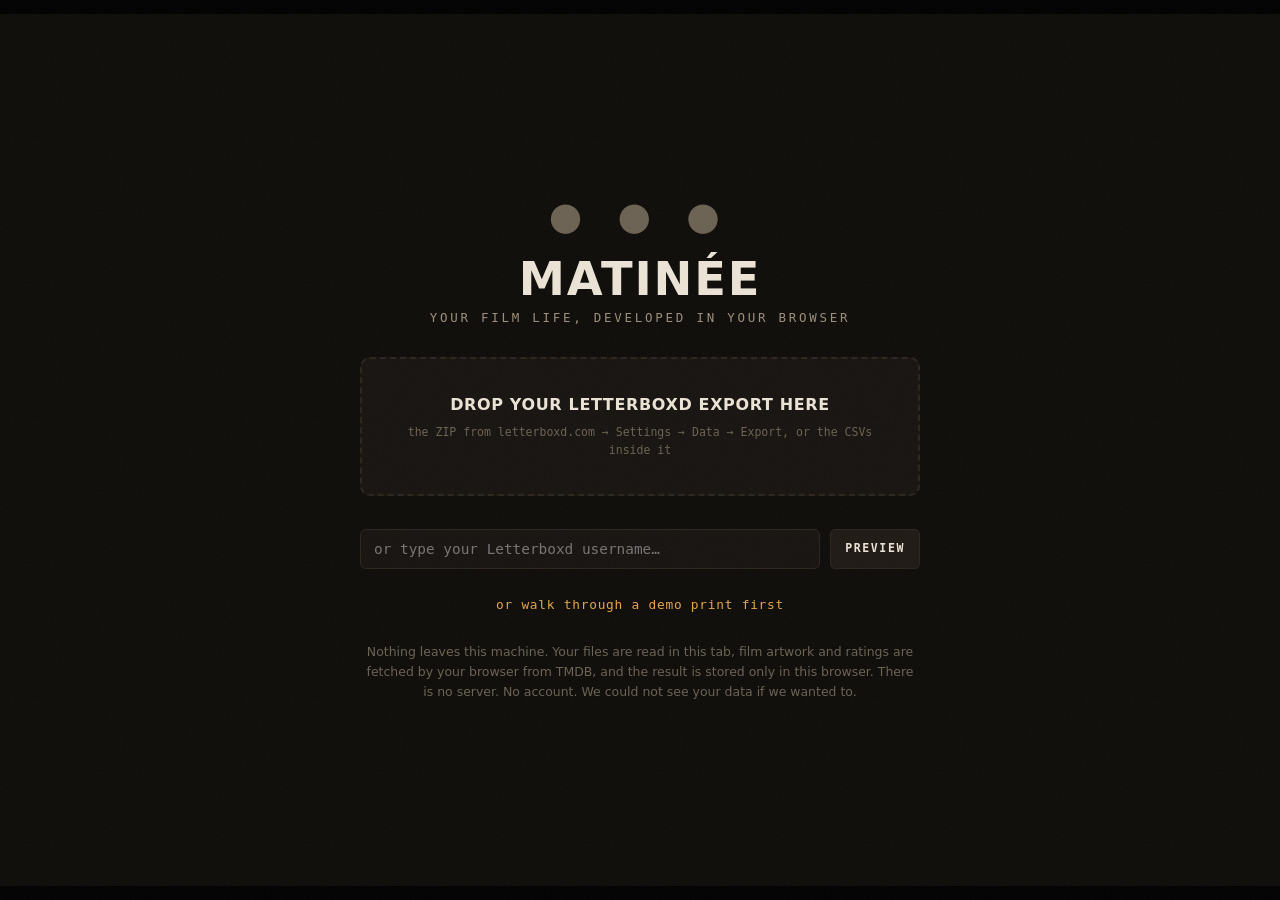
<file: index.html>
<!DOCTYPE html>
<html lang="en">
<head>
  <meta charset="utf-8">
  <meta name="viewport" content="width=device-width, initial-scale=1">
  <title>Matinée — your film life, developed in your browser</title>
  <meta name="description" content="Your film life, developed in your browser. Drop your Letterboxd export — stats, recommendations, and a film-school transcript, computed locally. No account, no server.">
  <meta property="og:title" content="Matinée — your film life, developed in your browser">
  <meta property="og:description" content="Your film life, developed in your browser. Nothing leaves your machine.">
  <meta property="og:image" content="https://deshpanda.github.io/matinee/assets/og.png">
  <meta property="og:image:width" content="1200">
  <meta property="og:image:height" content="630">
  <meta name="twitter:card" content="summary_large_image">
  <link rel="icon" href="assets/favicon.svg" type="image/svg+xml">
  <link rel="stylesheet" href="assets/style.css">
</head>
<body data-page="overview">
  <div id="root">
    <div class="gate">
      <div class="gate-card">
        <div class="reel">● ● ●</div>
        <h1>Matinée</h1>
        <p class="tag">warming up the lamp…</p>
      </div>
    </div>
  </div>
  <noscript><p style="text-align:center;font-family:monospace">Matinée develops your film data in the browser — it requires JavaScript.</p></noscript>
  <script type="module" src="assets/app.js"></script>
</body>
</html>
</file>
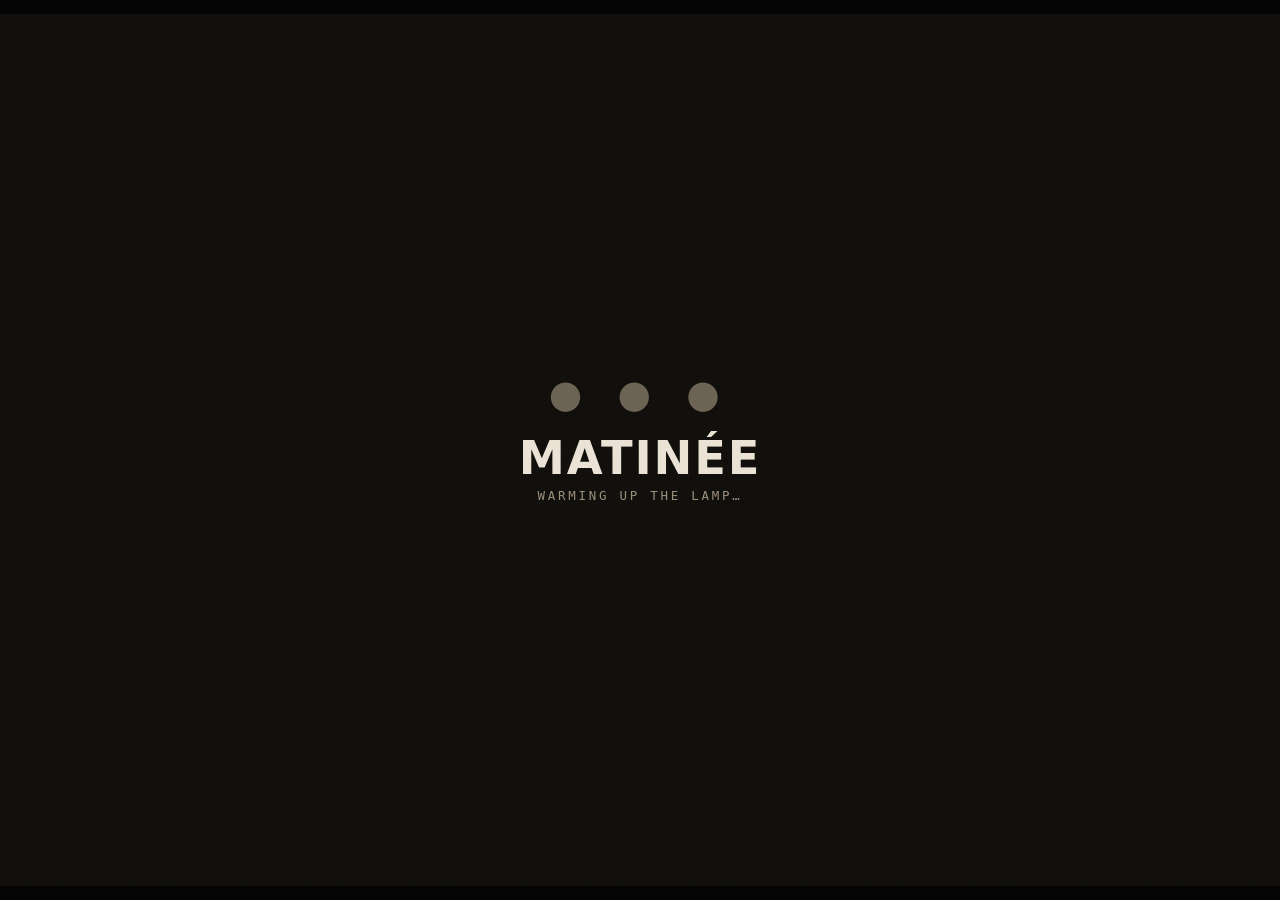
<file: archive/index.html>
<!DOCTYPE html>
<html lang="en">
<head>
  <meta charset="utf-8">
  <meta name="viewport" content="width=device-width, initial-scale=1">
  <title>Matinée · Archive</title>
  <meta name="description" content="Your film life, developed in your browser. Drop your Letterboxd export — stats, recommendations, and a film-school transcript, computed locally. No account, no server.">
  <meta property="og:title" content="Matinée · Archive">
  <meta property="og:description" content="Your film life, developed in your browser. Nothing leaves your machine.">
  <meta property="og:image" content="https://deshpanda.github.io/matinee/assets/og.png">
  <meta property="og:image:width" content="1200">
  <meta property="og:image:height" content="630">
  <meta name="twitter:card" content="summary_large_image">
  <link rel="icon" href="../assets/favicon.svg" type="image/svg+xml">
  <link rel="stylesheet" href="../assets/style.css">
</head>
<body data-page="archive">
  <div id="root">
    <div class="gate">
      <div class="gate-card">
        <div class="reel">● ● ●</div>
        <h1>Matinée</h1>
        <p class="tag">warming up the lamp…</p>
      </div>
    </div>
  </div>
  <noscript><p style="text-align:center;font-family:monospace">Matinée develops your film data in the browser — it requires JavaScript.</p></noscript>
  <script type="module" src="../assets/app.js"></script>
</body>
</html>
</file>
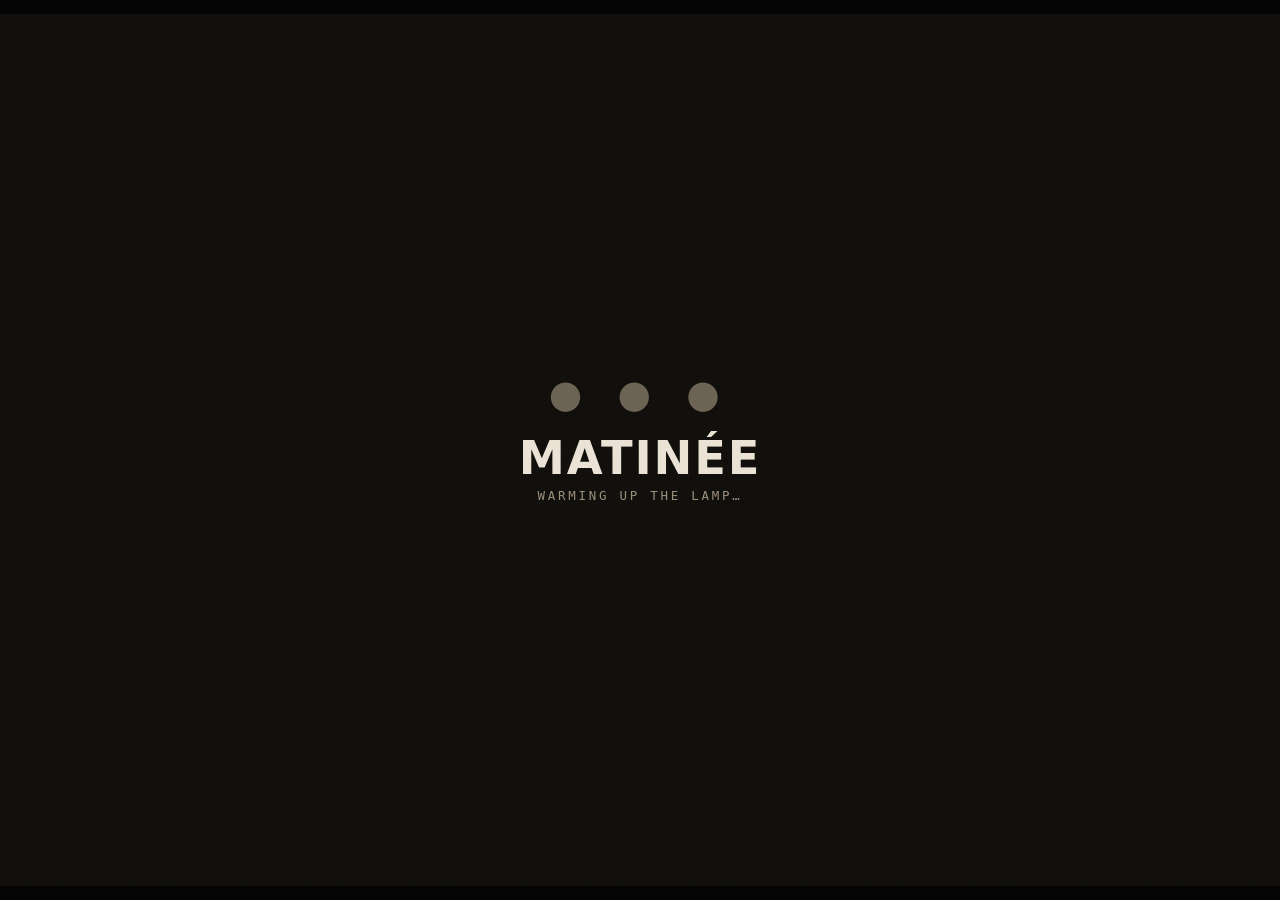
<file: next/index.html>
<!DOCTYPE html>
<html lang="en">
<head>
  <meta charset="utf-8">
  <meta name="viewport" content="width=device-width, initial-scale=1">
  <title>Matinée · Next</title>
  <meta name="description" content="Your film life, developed in your browser. Drop your Letterboxd export — stats, recommendations, and a film-school transcript, computed locally. No account, no server.">
  <meta property="og:title" content="Matinée · Next">
  <meta property="og:description" content="Your film life, developed in your browser. Nothing leaves your machine.">
  <meta property="og:image" content="https://deshpanda.github.io/matinee/assets/og.png">
  <meta property="og:image:width" content="1200">
  <meta property="og:image:height" content="630">
  <meta name="twitter:card" content="summary_large_image">
  <link rel="icon" href="../assets/favicon.svg" type="image/svg+xml">
  <link rel="stylesheet" href="../assets/style.css">
</head>
<body data-page="next">
  <div id="root">
    <div class="gate">
      <div class="gate-card">
        <div class="reel">● ● ●</div>
        <h1>Matinée</h1>
        <p class="tag">warming up the lamp…</p>
      </div>
    </div>
  </div>
  <noscript><p style="text-align:center;font-family:monospace">Matinée develops your film data in the browser — it requires JavaScript.</p></noscript>
  <script type="module" src="../assets/app.js"></script>
</body>
</html>
</file>
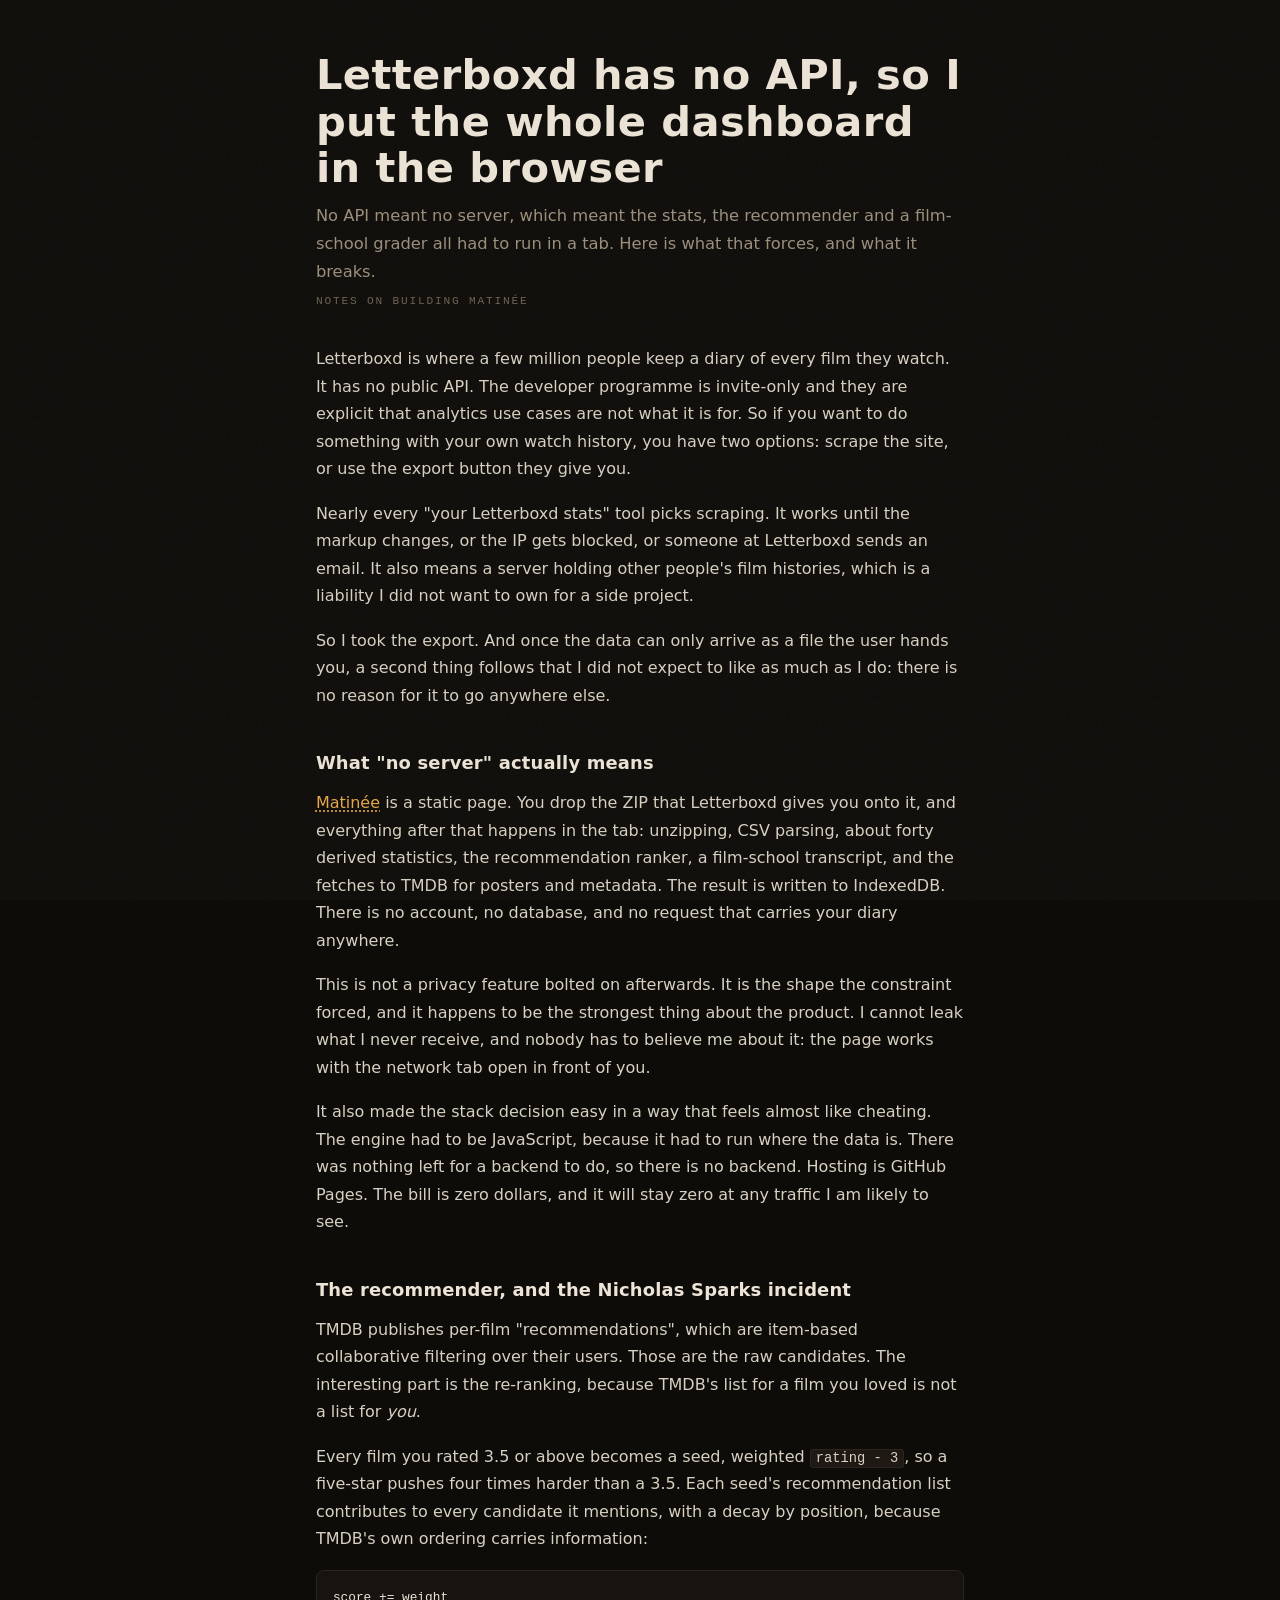
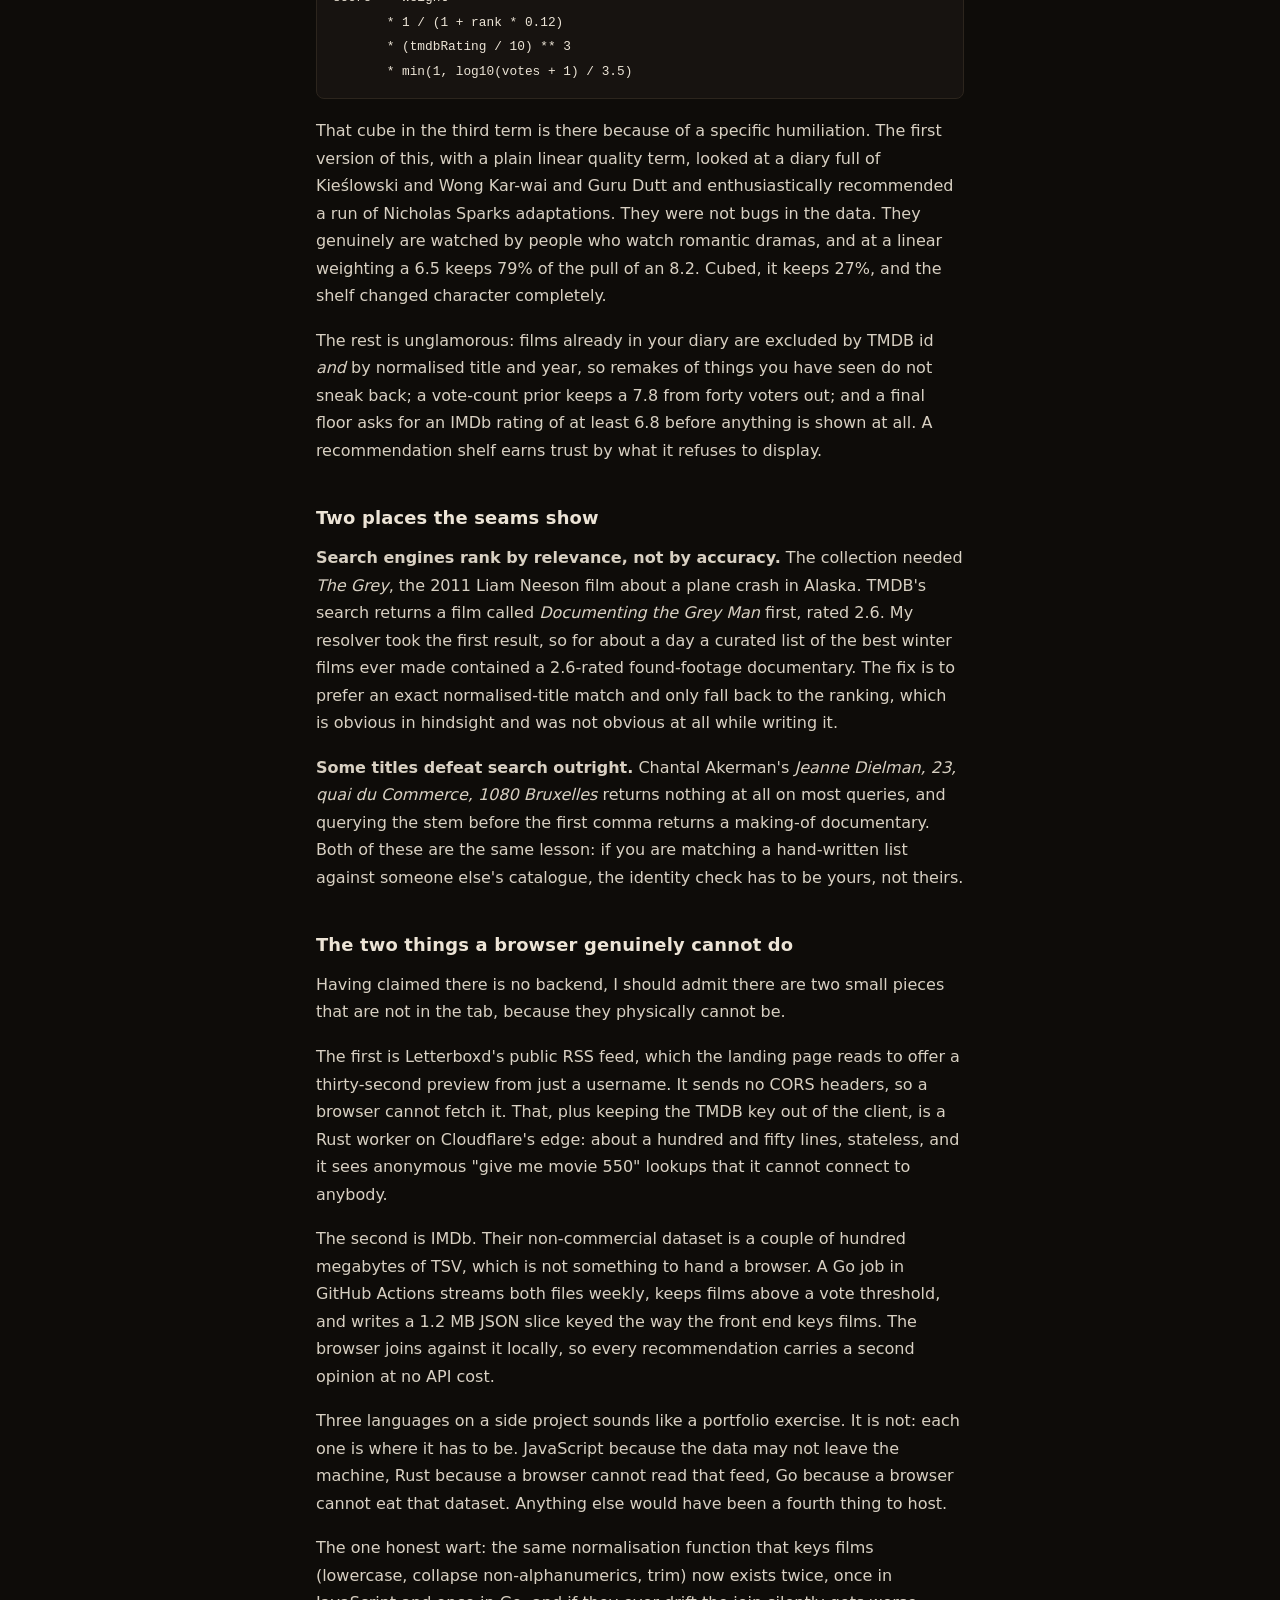
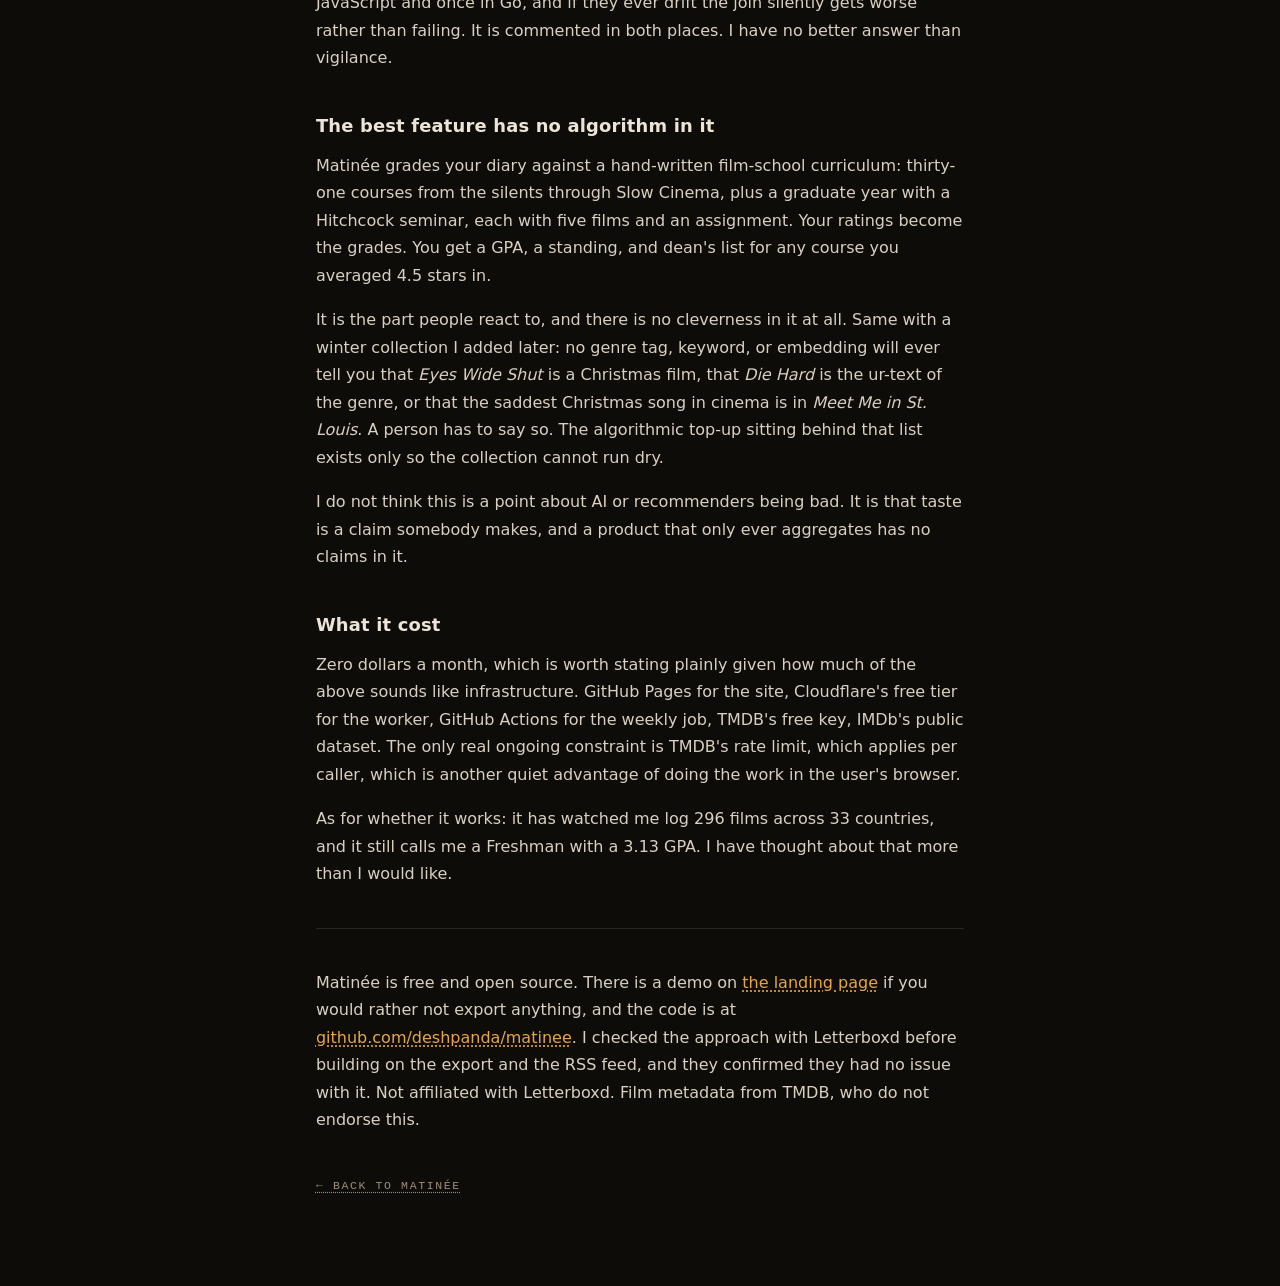
<file: notes/index.html>
<!DOCTYPE html>
<html lang="en">
<head>
  <meta charset="utf-8">
  <meta name="viewport" content="width=device-width, initial-scale=1">
  <title>Letterboxd has no API, so I put the whole dashboard in the browser</title>
  <meta name="description" content="Building Matinée: no API meant no server, which meant the recommender, the stats and the film-school grader all had to run in a tab. What that forces, and what it breaks.">
  <meta property="og:title" content="Letterboxd has no API, so I put the whole dashboard in the browser">
  <meta property="og:description" content="No API meant no server, which meant everything had to run in a tab. What that forces, and what it breaks.">
  <meta property="og:image" content="https://deshpanda.github.io/matinee/assets/og.png">
  <meta name="twitter:card" content="summary_large_image">
  <link rel="icon" href="../assets/favicon.svg" type="image/svg+xml">
  <link rel="stylesheet" href="../assets/style.css">
  <style>
    .essay { max-width: 68ch; margin: 0 auto; padding: 0 22px 90px; }
    .essay h1 {
      font-size: clamp(1.8rem, 4.4vw, 2.6rem); font-weight: 900; line-height: 1.12;
      letter-spacing: 0.01em; margin: 52px 0 10px;
    }
    .essay .dek { color: var(--muted); font-size: 1.02rem; margin: 0 0 6px; }
    .essay .by {
      font-family: var(--mono); font-size: 0.7rem; letter-spacing: 0.16em;
      text-transform: uppercase; color: var(--faint); margin: 0 0 34px;
    }
    .essay h2 {
      font-size: 1.12rem; font-weight: 800; letter-spacing: 0.01em;
      margin: 40px 0 12px; color: var(--text);
    }
    .essay p { margin: 0 0 17px; line-height: 1.72; color: #d8d0c2; }
    .essay li { line-height: 1.7; color: #d8d0c2; margin-bottom: 7px; }
    .essay a { text-decoration: underline; text-decoration-style: dotted; text-underline-offset: 3px; }
    .essay code {
      font-family: var(--mono); font-size: 0.86em;
      background: var(--surface-2); border: 1px solid var(--line);
      border-radius: 3px; padding: 1px 5px;
    }
    .essay pre {
      background: var(--surface); border: 1px solid var(--line); border-radius: 8px;
      padding: 14px 16px; overflow-x: auto; margin: 0 0 18px;
    }
    .essay pre code { background: none; border: 0; padding: 0; font-size: 0.8rem; line-height: 1.6; }
    .essay blockquote {
      margin: 0 0 18px; padding: 2px 0 2px 16px; border-left: 2px solid var(--amber-dim);
      color: var(--muted); font-style: italic;
    }
    .essay hr { border: 0; border-top: 1px solid var(--line); margin: 40px 0; }
    .backlink {
      font-family: var(--mono); font-size: 0.72rem; letter-spacing: 0.14em;
      text-transform: uppercase; color: var(--muted); display: inline-block; margin: 26px 0 0;
    }
  </style>
</head>
<body>
<article class="essay">
  <h1>Letterboxd has no API, so I put the whole dashboard in the browser</h1>
  <p class="dek">No API meant no server, which meant the stats, the recommender and a film-school grader all had to run in a tab. Here is what that forces, and what it breaks.</p>
  <p class="by">notes on building Matinée</p>

  <p>
    Letterboxd is where a few million people keep a diary of every film they
    watch. It has no public API. The developer programme is invite-only and
    they are explicit that analytics use cases are not what it is for. So if
    you want to do something with your own watch history, you have two
    options: scrape the site, or use the export button they give you.
  </p>
  <p>
    Nearly every "your Letterboxd stats" tool picks scraping. It works until
    the markup changes, or the IP gets blocked, or someone at Letterboxd
    sends an email. It also means a server holding other people's film
    histories, which is a liability I did not want to own for a side project.
  </p>
  <p>
    So I took the export. And once the data can only arrive as a file the
    user hands you, a second thing follows that I did not expect to like as
    much as I do: there is no reason for it to go anywhere else.
  </p>

  <h2>What "no server" actually means</h2>
  <p>
    <a href="../">Matinée</a> is a static page. You drop the ZIP that
    Letterboxd gives you onto it, and everything after that happens in the
    tab: unzipping, CSV parsing, about forty derived statistics, the
    recommendation ranker, a film-school transcript, and the fetches to TMDB
    for posters and metadata. The result is written to IndexedDB. There is no
    account, no database, and no request that carries your diary anywhere.
  </p>
  <p>
    This is not a privacy feature bolted on afterwards. It is the shape the
    constraint forced, and it happens to be the strongest thing about the
    product. I cannot leak what I never receive, and nobody has to believe me
    about it: the page works with the network tab open in front of you.
  </p>
  <p>
    It also made the stack decision easy in a way that feels almost like
    cheating. The engine had to be JavaScript, because it had to run where
    the data is. There was nothing left for a backend to do, so there is no
    backend. Hosting is GitHub Pages. The bill is zero dollars, and it will
    stay zero at any traffic I am likely to see.
  </p>

  <h2>The recommender, and the Nicholas Sparks incident</h2>
  <p>
    TMDB publishes per-film "recommendations", which are item-based
    collaborative filtering over their users. Those are the raw candidates.
    The interesting part is the re-ranking, because TMDB's list for a film
    you loved is not a list for <em>you</em>.
  </p>
  <p>
    Every film you rated 3.5 or above becomes a seed, weighted
    <code>rating - 3</code>, so a five-star pushes four times harder than a
    3.5. Each seed's recommendation list contributes to every candidate it
    mentions, with a decay by position, because TMDB's own ordering carries
    information:
  </p>
<pre><code>score += weight
       * 1 / (1 + rank * 0.12)
       * (tmdbRating / 10) ** 3
       * min(1, log10(votes + 1) / 3.5)</code></pre>
  <p>
    That cube in the third term is there because of a specific humiliation.
    The first version of this, with a plain linear quality term, looked at a
    diary full of Kieślowski and Wong Kar-wai and Guru Dutt and enthusiastically
    recommended a run of Nicholas Sparks adaptations. They were not bugs in
    the data. They genuinely are watched by people who watch romantic dramas,
    and at a linear weighting a 6.5 keeps 79% of the pull of an 8.2. Cubed, it
    keeps 27%, and the shelf changed character completely.
  </p>
  <p>
    The rest is unglamorous: films already in your diary are excluded by TMDB
    id <em>and</em> by normalised title and year, so remakes of things you have
    seen do not sneak back; a vote-count prior keeps a 7.8 from forty voters
    out; and a final floor asks for an IMDb rating of at least 6.8 before
    anything is shown at all. A recommendation shelf earns trust by what it
    refuses to display.
  </p>

  <h2>Two places the seams show</h2>
  <p>
    <strong>Search engines rank by relevance, not by accuracy.</strong> The
    collection needed <em>The Grey</em>, the 2011 Liam Neeson film about a
    plane crash in Alaska. TMDB's search returns a film called
    <em>Documenting the Grey Man</em> first, rated 2.6. My resolver took the
    first result, so for about a day a curated list of the best winter films
    ever made contained a 2.6-rated found-footage documentary. The fix is to
    prefer an exact normalised-title match and only fall back to the ranking,
    which is obvious in hindsight and was not obvious at all while writing it.
  </p>
  <p>
    <strong>Some titles defeat search outright.</strong> Chantal Akerman's
    <em>Jeanne Dielman, 23, quai du Commerce, 1080 Bruxelles</em> returns
    nothing at all on most queries, and querying the stem before the first
    comma returns a making-of documentary. Both of these are the same lesson:
    if you are matching a hand-written list against someone else's catalogue,
    the identity check has to be yours, not theirs.
  </p>

  <h2>The two things a browser genuinely cannot do</h2>
  <p>
    Having claimed there is no backend, I should admit there are two small
    pieces that are not in the tab, because they physically cannot be.
  </p>
  <p>
    The first is Letterboxd's public RSS feed, which the landing page reads to
    offer a thirty-second preview from just a username. It sends no CORS
    headers, so a browser cannot fetch it. That, plus keeping the TMDB key out
    of the client, is a Rust worker on Cloudflare's edge: about a hundred and
    fifty lines, stateless, and it sees anonymous "give me movie 550" lookups
    that it cannot connect to anybody.
  </p>
  <p>
    The second is IMDb. Their non-commercial dataset is a couple of hundred
    megabytes of TSV, which is not something to hand a browser. A Go job in
    GitHub Actions streams both files weekly, keeps films above a vote
    threshold, and writes a 1.2 MB JSON slice keyed the way the front end keys
    films. The browser joins against it locally, so every recommendation
    carries a second opinion at no API cost.
  </p>
  <p>
    Three languages on a side project sounds like a portfolio exercise. It is
    not: each one is where it has to be. JavaScript because the data may not
    leave the machine, Rust because a browser cannot read that feed, Go
    because a browser cannot eat that dataset. Anything else would have been
    a fourth thing to host.
  </p>
  <p>
    The one honest wart: the same normalisation function that keys films
    (lowercase, collapse non-alphanumerics, trim) now exists twice, once in
    JavaScript and once in Go, and if they ever drift the join silently gets
    worse rather than failing. It is commented in both places. I have no
    better answer than vigilance.
  </p>

  <h2>The best feature has no algorithm in it</h2>
  <p>
    Matinée grades your diary against a hand-written film-school curriculum:
    thirty-one courses from the silents through Slow Cinema, plus a graduate
    year with a Hitchcock seminar, each with five films and an assignment.
    Your ratings become the grades. You get a GPA, a standing, and dean's
    list for any course you averaged 4.5 stars in.
  </p>
  <p>
    It is the part people react to, and there is no cleverness in it at all.
    Same with a winter collection I added later: no genre tag, keyword, or
    embedding will ever tell you that <em>Eyes Wide Shut</em> is a Christmas
    film, that <em>Die Hard</em> is the ur-text of the genre, or that the
    saddest Christmas song in cinema is in <em>Meet Me in St. Louis</em>. A
    person has to say so. The algorithmic top-up sitting behind that list
    exists only so the collection cannot run dry.
  </p>
  <p>
    I do not think this is a point about AI or recommenders being bad. It is
    that taste is a claim somebody makes, and a product that only ever
    aggregates has no claims in it.
  </p>

  <h2>What it cost</h2>
  <p>
    Zero dollars a month, which is worth stating plainly given how much of the
    above sounds like infrastructure. GitHub Pages for the site, Cloudflare's
    free tier for the worker, GitHub Actions for the weekly job, TMDB's free
    key, IMDb's public dataset. The only real ongoing constraint is TMDB's
    rate limit, which applies per caller, which is another quiet advantage of
    doing the work in the user's browser.
  </p>
  <p>
    As for whether it works: it has watched me log 296 films across 33
    countries, and it still calls me a Freshman with a 3.13 GPA. I have
    thought about that more than I would like.
  </p>

  <hr>
  <p>
    Matinée is free and open source. There is a demo on
    <a href="../">the landing page</a> if you would rather not export
    anything, and the code is at
    <a href="https://github.com/deshpanda/matinee">github.com/deshpanda/matinee</a>.
    I checked the approach with Letterboxd before building on the export and
    the RSS feed, and they confirmed they had no issue with it. Not affiliated
    with Letterboxd. Film metadata from TMDB, who do not endorse this.
  </p>
  <a class="backlink" href="../">&larr; back to Matinée</a>
</article>
</body>
</html>
</file>
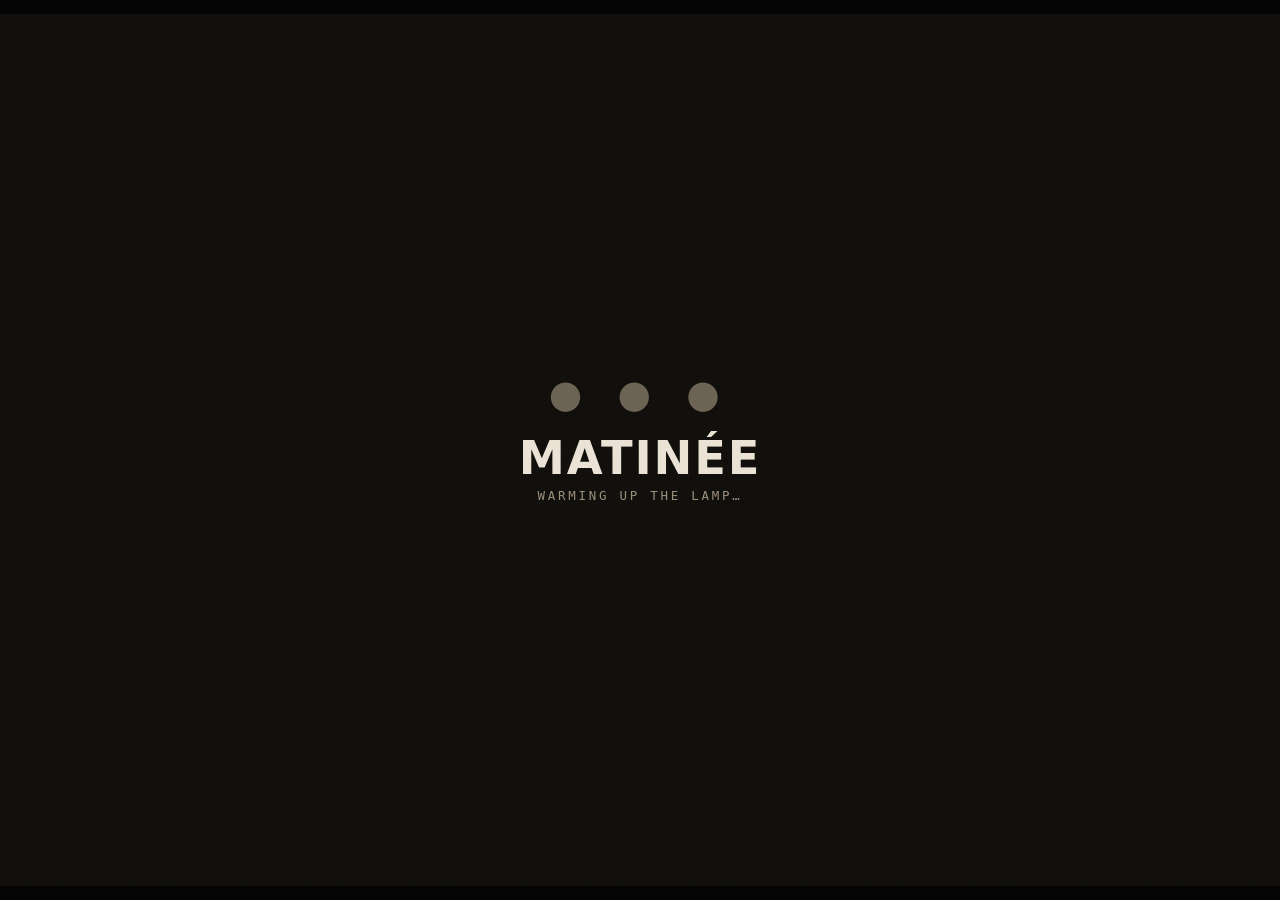
<file: school/index.html>
<!DOCTYPE html>
<html lang="en">
<head>
  <meta charset="utf-8">
  <meta name="viewport" content="width=device-width, initial-scale=1">
  <title>Matinée · Film School</title>
  <meta name="description" content="Your film life, developed in your browser. Drop your Letterboxd export — stats, recommendations, and a film-school transcript, computed locally. No account, no server.">
  <meta property="og:title" content="Matinée · Film School">
  <meta property="og:description" content="Your film life, developed in your browser. Nothing leaves your machine.">
  <meta property="og:image" content="https://deshpanda.github.io/matinee/assets/og.png">
  <meta property="og:image:width" content="1200">
  <meta property="og:image:height" content="630">
  <meta name="twitter:card" content="summary_large_image">
  <link rel="icon" href="../assets/favicon.svg" type="image/svg+xml">
  <link rel="stylesheet" href="../assets/style.css">
</head>
<body data-page="school">
  <div id="root">
    <div class="gate">
      <div class="gate-card">
        <div class="reel">● ● ●</div>
        <h1>Matinée</h1>
        <p class="tag">warming up the lamp…</p>
      </div>
    </div>
  </div>
  <noscript><p style="text-align:center;font-family:monospace">Matinée develops your film data in the browser — it requires JavaScript.</p></noscript>
  <script type="module" src="../assets/app.js"></script>
</body>
</html>
</file>
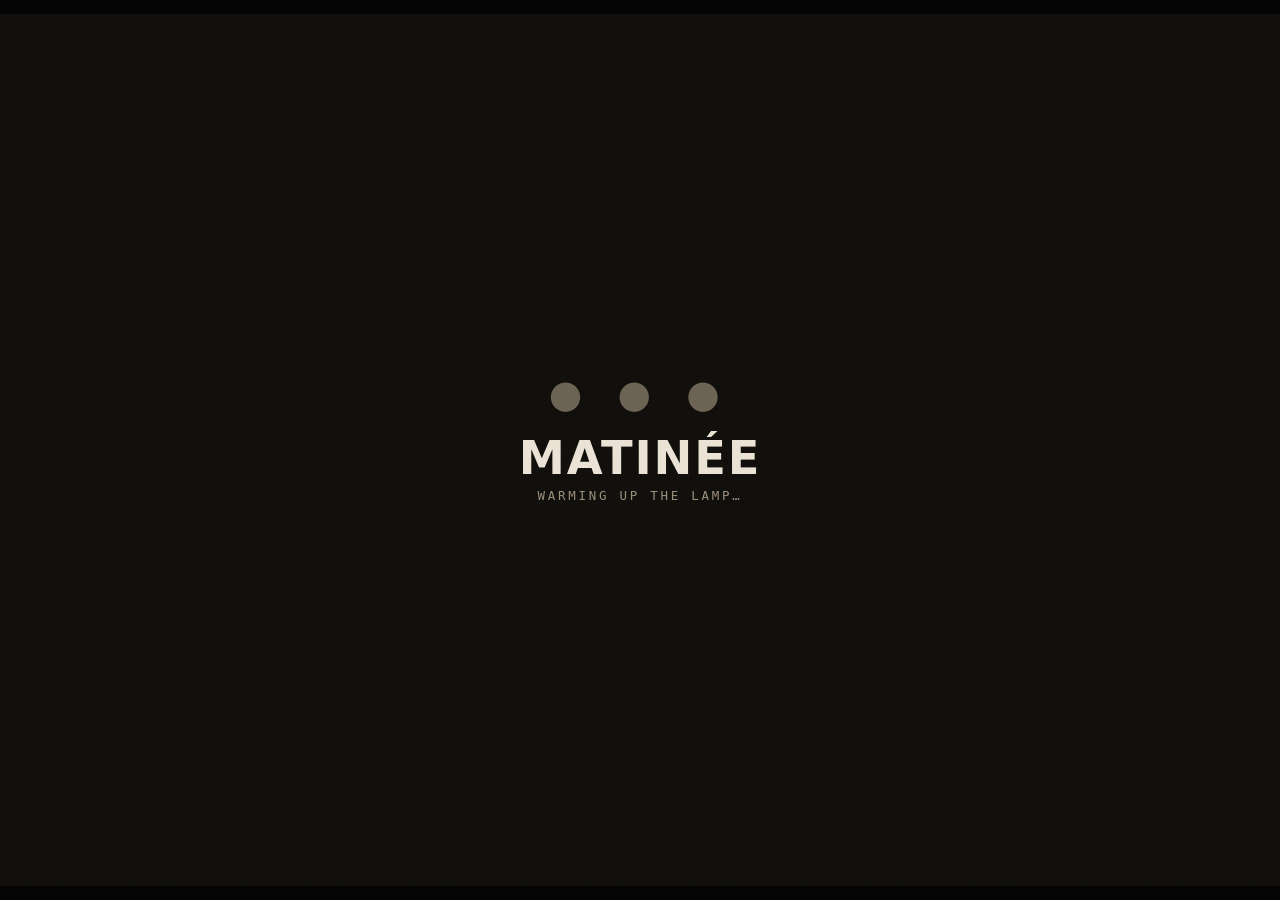
<file: stats/index.html>
<!DOCTYPE html>
<html lang="en">
<head>
  <meta charset="utf-8">
  <meta name="viewport" content="width=device-width, initial-scale=1">
  <title>Matinée · Stats</title>
  <meta name="description" content="Your film life, developed in your browser. Drop your Letterboxd export — stats, recommendations, and a film-school transcript, computed locally. No account, no server.">
  <meta property="og:title" content="Matinée · Stats">
  <meta property="og:description" content="Your film life, developed in your browser. Nothing leaves your machine.">
  <meta property="og:image" content="https://deshpanda.github.io/matinee/assets/og.png">
  <meta property="og:image:width" content="1200">
  <meta property="og:image:height" content="630">
  <meta name="twitter:card" content="summary_large_image">
  <link rel="icon" href="../assets/favicon.svg" type="image/svg+xml">
  <link rel="stylesheet" href="../assets/style.css">
</head>
<body data-page="stats">
  <div id="root">
    <div class="gate">
      <div class="gate-card">
        <div class="reel">● ● ●</div>
        <h1>Matinée</h1>
        <p class="tag">warming up the lamp…</p>
      </div>
    </div>
  </div>
  <noscript><p style="text-align:center;font-family:monospace">Matinée develops your film data in the browser — it requires JavaScript.</p></noscript>
  <script type="module" src="../assets/app.js"></script>
</body>
</html>
</file>
<file: assets/style.css>
/* The Screening Room — dark by design, like the room itself.
   One amber (projector lamp) carries every chart; red is reserved for
   negatives/status. No external fonts, no trackers, no dependencies. */

:root {
  --bg: #0e0c09;
  --surface: #171310;
  --surface-2: #1e1914;
  --line: #2c251d;
  --text: #ece4d6;
  --muted: #9b8f7c;
  --faint: #6b6252;
  --amber: #e6a648;
  --amber-dim: #b28031;
  --red: #c8442e;
  --mono: ui-monospace, "SF Mono", Menlo, Consolas, monospace;
  --sans: system-ui, -apple-system, "Segoe UI", Roboto, Helvetica, Arial, sans-serif;
  --maxw: 1060px;
}

* { box-sizing: border-box; }
html { -webkit-text-size-adjust: 100%; }

body {
  margin: 0;
  background: var(--bg);
  color: var(--text);
  font-family: var(--sans);
  font-size: 16px;
  line-height: 1.55;
  -webkit-font-smoothing: antialiased;
}

/* film grain */
body::after {
  content: ""; position: fixed; inset: 0; pointer-events: none; z-index: 3;
  opacity: 0.05;
  background-image: url("data:image/svg+xml,%3Csvg xmlns='http://www.w3.org/2000/svg' width='140' height='140'%3E%3Cfilter id='n'%3E%3CfeTurbulence type='fractalNoise' baseFrequency='0.9' numOctaves='2'/%3E%3C/filter%3E%3Crect width='140' height='140' filter='url(%23n)'/%3E%3C/svg%3E");
}

.wrap { max-width: var(--maxw); margin: 0 auto; padding: 0 22px; }

a { color: var(--amber); text-decoration: none; }
a:hover { text-decoration: underline; text-underline-offset: 3px; }

/* ---------- the gate ---------- */
.gate {
  min-height: 100svh; display: grid; place-items: center; padding: 24px;
  border-top: 14px solid #000; border-bottom: 14px solid #000; /* letterbox bars */
}
.gate-card { width: min(430px, 92vw); text-align: center; }
.gate-card .reel { font-size: 2.4rem; letter-spacing: 0.3em; color: var(--faint); }
.gate-card h1 {
  font-size: clamp(2rem, 7vw, 2.9rem); font-weight: 900; letter-spacing: 0.04em;
  text-transform: uppercase; margin: 10px 0 4px; line-height: 1.05;
}
.gate-card .tag {
  font-family: var(--mono); font-size: 0.78rem; color: var(--muted);
  text-transform: uppercase; letter-spacing: 0.22em; margin: 0 0 30px;
}
.gate-form { display: grid; gap: 12px; }
.gate-form input[type="password"] {
  width: 100%; padding: 13px 14px; font-size: 1.05rem; text-align: center;
  font-family: var(--mono); letter-spacing: 0.12em;
  color: var(--text); background: var(--surface);
  border: 1px solid var(--line); border-radius: 6px;
}
.gate-form input:focus { outline: 2px solid var(--amber); border-color: var(--amber); }
.gate-form button {
  font: inherit; font-weight: 700; letter-spacing: 0.14em; text-transform: uppercase;
  font-size: 0.85rem; cursor: pointer; padding: 12px;
  color: #14100a; background: var(--amber);
  border: 0; border-radius: 6px;
}
.gate-form button:hover { background: #f0b45c; }
.gate-error {
  font-family: var(--mono); font-size: 0.8rem; color: var(--red);
  min-height: 1.2em; margin: 4px 0 0;
}
.gate-note { font-size: 0.78rem; color: var(--faint); margin-top: 26px; line-height: 1.6; }
.shake { animation: shake 0.35s; }
@keyframes shake {
  0%, 100% { transform: translateX(0); }
  25% { transform: translateX(-7px); }
  75% { transform: translateX(7px); }
}

/* ---------- the dashboard ---------- */
.masthead {
  position: sticky; top: 0; z-index: 5;
  background: color-mix(in srgb, var(--bg) 84%, transparent);
  backdrop-filter: blur(10px); -webkit-backdrop-filter: blur(10px);
  border-bottom: 1px solid var(--line);
  padding: 16px 0 13px;
  display: flex; align-items: baseline; justify-content: space-between; gap: 12px; flex-wrap: wrap;
}
.masthead .title { font-weight: 900; letter-spacing: 0.06em; text-transform: uppercase; font-size: 1.05rem; }
.masthead .title span { color: var(--amber); }
.masthead .meta { font-family: var(--mono); font-size: 0.72rem; color: var(--muted); letter-spacing: 0.14em; text-transform: uppercase; }
.site-nav { display: flex; gap: 4px 18px; flex-wrap: wrap; }
.site-nav a {
  font-family: var(--mono); font-size: 0.74rem; letter-spacing: 0.14em;
  text-transform: uppercase; color: var(--muted); text-decoration: none;
  border-bottom: 2px solid transparent; padding-bottom: 2px;
}
.site-nav a:hover { color: var(--text); }
.site-nav a[aria-current="page"] { color: var(--amber); border-bottom-color: var(--amber); }
.mast-right { display: flex; align-items: baseline; gap: 14px; }
.masthead button {
  font: inherit; font-family: var(--mono); font-size: 0.72rem; letter-spacing: 0.14em;
  text-transform: uppercase; cursor: pointer; color: var(--muted);
  background: none; border: 1px solid var(--line); border-radius: 5px; padding: 6px 12px;
}
.masthead button:hover { color: var(--text); border-color: var(--muted); }

.hero { padding: 44px 0 8px; }
.hero h2 {
  font-size: clamp(2.2rem, 6.5vw, 4rem); font-weight: 900; line-height: 1.02;
  letter-spacing: 0.01em; text-transform: uppercase; margin: 0 0 10px;
}
.hero h2 em { font-style: normal; color: var(--amber); }
.hero p { color: var(--muted); max-width: 60ch; margin: 0; }

/* stat tiles */
.tiles { display: grid; gap: 12px; grid-template-columns: repeat(auto-fit, minmax(150px, 1fr)); margin: 30px 0 8px; }
.tile {
  background: var(--surface); border: 1px solid var(--line); border-radius: 8px;
  padding: 16px 16px 13px;
}
.tile .k {
  font-family: var(--mono); font-size: 0.68rem; letter-spacing: 0.18em;
  text-transform: uppercase; color: var(--muted); margin: 0 0 6px;
}
.tile .v { font-size: 1.9rem; font-weight: 800; line-height: 1; font-variant-numeric: tabular-nums; margin: 0; }
.tile .s { font-size: 0.76rem; color: var(--faint); margin: 5px 0 0; }

/* sections */
section.block { margin: 42px 0; }
.block-head { display: flex; align-items: baseline; gap: 14px; margin-bottom: 14px; }
.block-head h3 {
  font-family: var(--mono); font-size: 0.78rem; font-weight: 700;
  letter-spacing: 0.22em; text-transform: uppercase; color: var(--text); margin: 0;
  white-space: nowrap;
}
.block-head .rule { flex: 1; height: 1px; background: var(--line); }
.block-head .note { font-family: var(--mono); font-size: 0.68rem; color: var(--faint); letter-spacing: 0.08em; white-space: nowrap; }
.reelno { color: var(--amber); margin-right: 12px; font-weight: 400; }

/* entrances — the page arrives like a projection warming up */
@media (prefers-reduced-motion: no-preference) {
  .hero, .tiles { animation: rise 0.8s cubic-bezier(0.16, 1, 0.3, 1) both; }
  .tiles { animation-delay: 0.12s; }
  @keyframes rise {
    from { opacity: 0; transform: translateY(26px); }
    to { opacity: 1; transform: none; }
  }
  /* scroll-reveal — sections rise in like reel changes */
  section.block {
    opacity: 0; transform: translateY(30px);
    transition: opacity 0.7s cubic-bezier(0.16, 1, 0.3, 1), transform 0.7s cubic-bezier(0.16, 1, 0.3, 1);
  }
  section.block.on { opacity: 1; transform: none; }
}

.grid2 { display: grid; gap: 18px; grid-template-columns: 1fr; }
@media (min-width: 800px) { .grid2 { grid-template-columns: 1fr 1fr; } }
.grid3 { display: grid; gap: 18px; grid-template-columns: 1fr; }
@media (min-width: 800px) { .grid3 { grid-template-columns: 1fr 1fr 1fr; } }

.panel { background: var(--surface); border: 1px solid var(--line); border-radius: 8px; padding: 16px; }
.panel h4 { font-family: var(--mono); font-size: 0.7rem; letter-spacing: 0.18em; text-transform: uppercase; color: var(--muted); margin: 0 0 12px; font-weight: 700; }

/* charts */
.chart svg { display: block; width: 100%; height: auto; }
.chart .bar { fill: var(--amber); }
.chart .bar:hover { fill: #f2bc66; }
.chart .axis, .heatmap .axis { font-family: var(--mono); font-size: 10px; fill: var(--muted); }
.chart .val { font-family: var(--mono); font-size: 10px; fill: var(--text); }
.chart .gridline { stroke: var(--line); stroke-width: 1; }

/* heatmap */
.heatmap svg { display: block; width: 100%; height: auto; }
.heatmap .cell-0 { fill: none; stroke: var(--line); stroke-width: 0.6; }

/* ranked lists */
.ranked { list-style: none; margin: 0; padding: 0; }
.ranked li {
  display: flex; align-items: baseline; gap: 10px;
  padding: 7px 0; border-bottom: 1px dashed var(--line); font-size: 0.95rem;
}
.ranked li:last-child { border-bottom: 0; }
.ranked .n { font-family: var(--mono); font-size: 0.72rem; color: var(--faint); width: 1.6em; }
.ranked .name { flex: 1; }
.ranked .count { font-family: var(--mono); font-size: 0.8rem; color: var(--amber); }
.ranked .extra { font-family: var(--mono); font-size: 0.72rem; color: var(--faint); }

/* callout cards */
.callouts { display: grid; gap: 12px; grid-template-columns: repeat(auto-fit, minmax(230px, 1fr)); }
.callout { background: var(--surface-2); border: 1px solid var(--line); border-left: 3px solid var(--amber); border-radius: 6px; padding: 14px 16px; }
.callout .k { font-family: var(--mono); font-size: 0.66rem; letter-spacing: 0.18em; text-transform: uppercase; color: var(--muted); margin: 0 0 6px; }
.callout .v { font-weight: 700; margin: 0; }
.callout .s { font-size: 0.8rem; color: var(--muted); margin: 3px 0 0; }
.callout.neg { border-left-color: var(--red); }

/* recent + five-star */
.diary { list-style: none; margin: 0; padding: 0; }
.diary li { display: flex; gap: 12px; align-items: baseline; padding: 7px 0; border-bottom: 1px dashed var(--line); font-size: 0.93rem; }
.diary li:last-child { border-bottom: 0; }
.diary .d { font-family: var(--mono); font-size: 0.72rem; color: var(--faint); white-space: nowrap; }
.diary .t { flex: 1; }
.diary .y { color: var(--faint); font-size: 0.8rem; }
.diary .stars { color: var(--amber); font-size: 0.85rem; white-space: nowrap; }
.diary .rw { font-family: var(--mono); font-size: 0.64rem; color: var(--faint); border: 1px solid var(--line); border-radius: 3px; padding: 1px 5px; }

.chips { display: flex; flex-wrap: wrap; gap: 8px; }
.chip {
  font-size: 0.85rem; border: 1px solid var(--line); border-radius: 999px;
  padding: 4px 12px; color: var(--text); background: var(--surface);
}
.chip .y { color: var(--faint); font-size: 0.75rem; }

/* year strips */
.yearstrip { margin-bottom: 16px; }
.yearlabel {
  font-family: var(--mono); font-size: 0.7rem; letter-spacing: 0.16em;
  text-transform: uppercase; color: var(--muted); margin: 0 0 6px;
}

/* the archive */
.archive-filter { margin-bottom: 10px; }
.archive-filter input {
  width: 100%; padding: 10px 12px; font-family: var(--mono); font-size: 0.88rem;
  letter-spacing: 0.04em; color: var(--text); background: var(--surface-2);
  border: 1px solid var(--line); border-radius: 6px;
}
.archive-filter input:focus { outline: 2px solid var(--amber); border-color: var(--amber); }
.archive-count {
  font-family: var(--mono); font-size: 0.68rem; color: var(--faint);
  letter-spacing: 0.1em; margin: 0;
}
.archive-foot { display: flex; align-items: center; justify-content: space-between; gap: 12px; margin-top: 12px; flex-wrap: wrap; }
.archive-btns { display: flex; gap: 8px; }
.btn {
  font: inherit; font-family: var(--mono); font-size: 0.72rem; font-weight: 700;
  letter-spacing: 0.14em; text-transform: uppercase; cursor: pointer;
  color: var(--text); background: var(--surface-2);
  border: 1px solid var(--line); border-radius: 5px; padding: 7px 14px;
}
.btn:hover { border-color: var(--amber); color: var(--amber); }

/* end card */
.fin {
  text-align: center; font-family: Georgia, 'Times New Roman', serif;
  font-style: italic; font-size: 2.1rem; color: var(--muted);
  letter-spacing: 0.08em; margin: 64px 0 0;
}

/* recommendation shelves */
.shelf-label {
  font-family: var(--mono); font-size: 0.7rem; letter-spacing: 0.18em;
  text-transform: uppercase; color: var(--muted); margin: 20px 0 10px; font-weight: 700;
}
.shelf {
  display: grid; grid-auto-flow: column; grid-auto-columns: 148px; gap: 14px;
  overflow-x: auto; padding: 2px 2px 12px;
  scroll-snap-type: x proximity;
  scrollbar-width: thin; scrollbar-color: var(--line) transparent;
}
.shelf::-webkit-scrollbar { height: 6px; }
.shelf::-webkit-scrollbar-thumb { background: var(--line); border-radius: 3px; }
.pcard { scroll-snap-align: start; display: block; text-decoration: none; color: inherit; }
a.pcard:hover .t { color: var(--amber); }

/* film links — discoverable dotted underline, amber on hover */
.film-link { color: inherit; text-decoration: none; border-bottom: 1px dotted var(--faint); }
.film-link:hover { color: var(--amber); border-bottom-color: var(--amber); text-decoration: none; }
a.chip { text-decoration: none; }
a.chip:hover { border-color: var(--amber); color: var(--amber); }
.pcard img, .noposter {
  width: 100%; aspect-ratio: 2 / 3; object-fit: cover; display: block;
  border: 1px solid var(--line); border-radius: 6px; background: var(--surface-2);
}
.pcard img { transition: transform 0.25s ease, border-color 0.25s ease; }
.pcard:hover img { transform: translateY(-3px); border-color: var(--amber-dim); }
.noposter {
  display: grid; place-items: center; padding: 10px; text-align: center;
  font-family: var(--mono); font-size: 0.72rem; color: var(--muted);
}
.pcard .t { font-size: 0.82rem; font-weight: 600; line-height: 1.3; margin: 8px 0 0; }
.pcard .t .y { color: var(--faint); font-weight: 400; font-size: 0.72rem; }
.pcard .m { font-family: var(--mono); font-size: 0.64rem; color: var(--muted); margin: 3px 0 0; letter-spacing: 0.03em; }
.pcard .m.g { color: var(--faint); }
.pcard .why { font-size: 0.68rem; font-style: italic; color: var(--faint); margin: 4px 0 0; line-height: 1.35; }

/* tonight's pick */
.tonight {
  display: flex; align-items: center; gap: 12px; flex-wrap: wrap;
  background: var(--surface-2); border: 1px solid var(--line); border-radius: 8px;
  padding: 14px 16px; margin: 4px 0 14px;
}
.tonight-label { font-family: var(--mono); font-size: 0.74rem; letter-spacing: 0.14em; text-transform: uppercase; color: var(--text); font-weight: 700; }
.tonight select {
  font: inherit; font-family: var(--mono); font-size: 0.78rem; color: var(--text);
  background: var(--surface); border: 1px solid var(--line); border-radius: 5px; padding: 7px 10px;
}
.tonight-slot { margin: 0 0 10px; }
.pcard-big { width: 190px; }

/* shelf head + csv */
.shelf-head { display: flex; align-items: baseline; justify-content: space-between; gap: 12px; }
.csv-btn {
  font: inherit; font-family: var(--mono); font-size: 0.64rem; letter-spacing: 0.1em;
  text-transform: uppercase; cursor: pointer; color: var(--faint);
  background: none; border: none; padding: 0;
}
.csv-btn:hover { color: var(--amber); }

/* provider line on cards */
.pcard .watch { font-family: var(--mono); font-size: 0.64rem; color: var(--amber); margin: 4px 0 0; letter-spacing: 0.03em; }
.pcard .watch.sub { color: var(--muted); }

/* year in review */
.yr-chips { display: flex; gap: 8px; flex-wrap: wrap; margin-bottom: 14px; }
button.chip { font: inherit; font-size: 0.85rem; cursor: pointer; }
.chip-on { background: var(--amber); color: #14100a; border-color: var(--amber); font-weight: 700; }
.yr-nums { display: grid; grid-template-columns: repeat(auto-fit, minmax(110px, 1fr)); gap: 12px; margin-bottom: 14px; }
.yr-num .v { font-size: 1.8rem; font-weight: 800; margin: 0; font-variant-numeric: tabular-nums; }
.yr-num .k { font-family: var(--mono); font-size: 0.64rem; letter-spacing: 0.16em; text-transform: uppercase; color: var(--muted); margin: 2px 0 0; }

/* master spotlight */
.spotlight {
  border: 1px solid var(--amber-dim); border-radius: 8px;
  background: var(--surface-2); padding: 16px 16px 6px; margin: 0 0 22px;
}
.spot-k {
  font-family: var(--mono); font-size: 0.66rem; letter-spacing: 0.2em;
  text-transform: uppercase; color: var(--amber); margin: 0 0 2px;
}
.spot-name { font-size: 1.5rem; font-weight: 900; text-transform: uppercase; letter-spacing: 0.03em; margin: 0 0 12px; }

/* terra incognita matrix */
.matrix-panel { overflow-x: auto; }
.matrix { display: grid; gap: 4px; min-width: 560px; align-items: center; }
.mx-head { font-family: var(--mono); font-size: 0.64rem; color: var(--muted); text-align: center; letter-spacing: 0.06em; }
.mx-label { font-size: 0.8rem; color: var(--text); padding-right: 8px; white-space: nowrap; }
.mx-cell {
  font-family: var(--mono); font-size: 0.68rem; text-align: center;
  padding: 6px 0; border-radius: 4px; color: var(--text);
  border: 1px solid var(--line);
}
.mx-cell.zero { color: var(--faint); border-style: dashed; }

/* double feature */
.df-pair { display: flex; gap: 16px; flex-wrap: wrap; }
.df-note {
  font-family: var(--mono); font-size: 0.72rem; color: var(--amber);
  letter-spacing: 0.1em; text-transform: uppercase; margin: 10px 0 0;
}

/* canon board */
.canon-board { display: grid; grid-template-columns: repeat(auto-fill, minmax(190px, 1fr)); gap: 6px 18px; }
.canon-cell {
  display: flex; justify-content: space-between; gap: 8px; align-items: baseline;
  font-size: 0.85rem; color: var(--faint);
  padding: 4px 0; border-bottom: 1px dashed var(--line);
}
.canon-cell.on { color: var(--text); }
.canon-cell .cn { color: inherit; text-decoration: none; border-bottom: 1px dotted transparent; }
.canon-cell .cn:hover { color: var(--amber); border-bottom-color: var(--amber); }
.canon-cell .cc { font-family: var(--mono); font-size: 0.7rem; color: var(--faint); }
.canon-cell.on .cc { color: var(--amber); font-weight: 700; }

/* spotlight director name is a link too */
a.spot-name { display: inline-block; color: var(--text); text-decoration: none; }
a.spot-name:hover { color: var(--amber); }

/* scatter + hints */
.hint-line { font-family: var(--mono); font-size: 0.66rem; color: var(--faint); letter-spacing: 0.06em; margin: 8px 0 0; }
.scatter-caption { display: flex; flex-direction: column; gap: 3px; margin-top: 10px; }
.scatter-caption span { font-family: var(--mono); font-size: 0.7rem; color: var(--muted); letter-spacing: 0.04em; }

/* the wall — five-star poster mosaic */
.wall { display: grid; grid-template-columns: repeat(auto-fill, minmax(110px, 1fr)); gap: 10px; }
.wall-card img {
  width: 100%; aspect-ratio: 2 / 3; object-fit: cover; display: block;
  border: 1px solid var(--line); border-radius: 5px; background: var(--surface-2);
  transition: transform 0.2s ease, border-color 0.2s ease;
}
.wall-card:hover img { transform: scale(1.03); border-color: var(--amber); }

/* film school */
.week-cell { display: flex; flex-direction: column; gap: 8px; }
.week-k {
  font-family: var(--mono); font-size: 0.64rem; letter-spacing: 0.14em;
  text-transform: uppercase; color: var(--amber); margin: 0; max-width: 150px;
}
.transcript { margin-bottom: 6px; }
.school-year {
  font-family: var(--mono); font-size: 0.72rem; font-weight: 700;
  letter-spacing: 0.22em; text-transform: uppercase; color: var(--amber);
  border-bottom: 1px solid var(--line); padding-bottom: 8px; margin: 34px 0 4px;
}
.course-head {
  display: flex; align-items: baseline; gap: 12px; flex-wrap: wrap;
  margin: 26px 0 6px;
}
.course-grade {
  font-family: var(--mono); font-size: 0.72rem; font-weight: 700; color: #14100a;
  background: var(--amber); border-radius: 3px; padding: 1px 7px;
}
.course-desc { color: var(--muted); font-size: 0.9rem; margin: 0 0 8px; max-width: 72ch; }
.course-assign {
  font-family: var(--mono); font-size: 0.72rem; color: var(--faint);
  letter-spacing: 0.04em; margin: 8px 0 0; font-style: italic;
}
.further {
  font-size: 0.82rem; color: var(--faint); margin: 6px 0 0;
}
.further .tick { font-family: var(--mono); margin-right: 8px; color: var(--faint); }
.course-crit {
  font-family: var(--mono); font-size: 0.72rem; color: var(--amber);
  letter-spacing: 0.04em; margin: 8px 0 0;
}
.course-grade.honors { background: var(--amber); box-shadow: 0 0 0 1.5px var(--amber-dim); }
.semester {
  border: 1px solid var(--amber-dim); border-radius: 8px;
  background: var(--surface-2); padding: 16px 16px 6px; margin: 18px 0 8px;
}
.course-code { font-family: var(--mono); font-size: 0.8rem; color: var(--amber); margin: 0; letter-spacing: 0.14em; }
.course-title { font-weight: 700; }
.course-score { font-family: var(--mono); font-size: 0.72rem; color: var(--faint); margin-left: auto; }
.course-list li { flex-wrap: wrap; }
.course-list .tick { font-family: var(--mono); width: 1.4em; color: var(--faint); }
.course-list li.screened .tick { color: var(--amber); font-weight: 700; }
.course-list li.screened { color: var(--text); }
.course-list li:not(.screened) { color: var(--muted); }
.why-inline { flex: 1 1 100%; font-size: 0.78rem; font-style: italic; color: var(--faint); padding-left: 1.9em; }
@media (min-width: 800px) {
  .why-inline { flex: 1; padding-left: 12px; }
}

/* archive power filters */
.archive-selects { display: flex; gap: 10px; flex-wrap: wrap; align-items: center; margin-top: 8px; }
.archive-selects select {
  font: inherit; font-family: var(--mono); font-size: 0.74rem; color: var(--text);
  background: var(--surface); border: 1px solid var(--line); border-radius: 5px; padding: 6px 9px;
}
.rw-filter { font-family: var(--mono); font-size: 0.74rem; color: var(--muted); display: flex; gap: 6px; align-items: center; cursor: pointer; }

/* the margins — reviews */
.archive-cols { align-items: start; }
.read-more {
  font: inherit; font-family: var(--mono); font-size: 0.68rem; cursor: pointer;
  color: var(--amber); background: none; border: none; padding: 0;
  letter-spacing: 0.08em; text-transform: uppercase;
}
.read-more:hover { text-decoration: underline; }
.review { border-bottom: 1px dashed var(--line); padding: 14px 0; }
.review:last-child { border-bottom: 0; }
.review-head { margin: 0 0 6px; font-size: 0.92rem; }
.review-head .d { font-family: var(--mono); font-size: 0.7rem; color: var(--faint); margin-right: 8px; }
.review-text { margin: 0; white-space: pre-wrap; color: var(--text); font-size: 0.95rem; line-height: 1.7; max-width: 74ch; }

/* tooltip */
#tip {
  position: fixed; z-index: 10; pointer-events: none; display: none;
  background: #0a0806; color: var(--text); border: 1px solid var(--amber-dim);
  border-radius: 5px; padding: 6px 9px; font-family: var(--mono); font-size: 0.72rem;
  letter-spacing: 0.04em; max-width: 260px;
}

footer.credits {
  border-top: 1px solid var(--line); margin-top: 50px; padding: 22px 0 34px;
  font-family: var(--mono); font-size: 0.68rem; color: var(--faint);
  letter-spacing: 0.08em; line-height: 2;
}

.visually-hidden { position: absolute; width: 1px; height: 1px; overflow: hidden; clip: rect(0 0 0 0); }

/* ---- the seminar room ---- */
ol.method { margin: 0; padding-left: 1.2rem; display: grid; gap: .55rem; }
ol.method li { font-size: .92rem; color: var(--ink); line-height: 1.5; }
ol.method li::marker { color: var(--amber); font-family: var(--mono); font-size: .8rem; }
.lexicon { columns: 2; column-gap: 2.2rem; }
.lex-entry { break-inside: avoid; margin-bottom: .95rem; font-size: .88rem; line-height: 1.5; }
.lex-term { display: block; font-weight: 700; letter-spacing: .04em; text-transform: uppercase; font-size: .78rem; color: var(--amber); margin-bottom: .15rem; }
.lex-def { color: var(--ink); }
.lex-see { display: block; font-family: var(--mono); font-size: .74rem; color: var(--faint); margin-top: .2rem; }
@media (max-width: 700px) { .lexicon { columns: 1; } }

/* ---- the projectionist's log ---- */
ul.printlog li .t { font-family: var(--mono); font-size: .82rem; color: var(--faint); }

/* ---- reel progress ---- */
#reelbar { position: fixed; top: 0; left: 0; height: 2px; width: 0; background: var(--amber); z-index: 60; opacity: .85; transition: width .12s linear; pointer-events: none; }

/* ---- projector glow behind the hero ---- */
.hero { position: relative; }
.hero::before { content: ''; position: absolute; inset: -18% -10% auto -10%; height: 130%; background: radial-gradient(ellipse 55% 60% at 50% 8%, rgba(230, 166, 72, .07), transparent 70%); pointer-events: none; }

/* ---- the map of world cinema ---- */
.worldmap svg { width: 100%; height: auto; display: block; background: rgba(0, 0, 0, .25); border-radius: 6px; }
.worldmap .land { fill: #1d1913; stroke: #0e0c09; stroke-width: .5; }
.worldmap .land.lit { fill: var(--amber); cursor: pointer; transition: filter .15s ease; }
.worldmap .land.lit:hover { filter: brightness(1.25); }
.map-caption { font-family: var(--mono); font-size: .74rem; color: var(--faint); margin-top: .7rem; }
.map-detail { margin-top: .8rem; }
.map-detail h4 { margin-bottom: .4rem; }

/* ---- the century strip ---- */
.century-scroll { overflow-x: auto; -webkit-overflow-scrolling: touch; padding-bottom: 14px; scrollbar-color: rgba(230, 166, 72, .35) transparent; scrollbar-width: thin; }
.century-scroll::-webkit-scrollbar { height: 6px; }
.century-scroll::-webkit-scrollbar-track { background: transparent; }
.century-scroll::-webkit-scrollbar-thumb { background: rgba(230, 166, 72, .3); border-radius: 3px; }
.century-scroll svg { display: block; }
.century-dot { fill: var(--amber); }
.century-base { stroke: rgba(230, 166, 72, .25); stroke-width: 1; }
.era { fill: rgba(230, 166, 72, .04); }
.era-1 { fill: rgba(230, 166, 72, .09); }
.era-label { font-family: var(--mono); font-size: 9px; text-transform: uppercase; letter-spacing: .04em; fill: var(--faint); }

/* ---- director credit on course rows ---- */
.course-dir { font-family: var(--mono); font-size: .74rem; color: var(--faint); text-decoration: none; }
.course-dir:hover { color: var(--amber); text-decoration: underline; text-decoration-style: dotted; }

/* ---- nitrate: the landing & the darkroom ---- */
.gate-card.gate-wide { width: min(560px, 94vw); }
.dropzone {
  margin: 6px 0 4px; padding: 34px 22px; cursor: pointer;
  border: 2px dashed var(--line); border-radius: 10px; background: var(--surface);
  transition: border-color .15s ease, background .15s ease;
}
.dropzone:hover, .dropzone.over { border-color: var(--amber); background: var(--surface-2); }
.dropzone .drop-big { margin: 0 0 6px; font-weight: 800; letter-spacing: .04em; text-transform: uppercase; }
.dropzone .drop-small { margin: 0; font-family: var(--mono); font-size: .72rem; color: var(--faint); }
.demo-link { color: var(--amber); font-family: var(--mono); font-size: .8rem; letter-spacing: .06em; }
.dev-bar { height: 4px; background: var(--surface-2); border-radius: 2px; overflow: hidden; margin: 18px 0 6px; }
.dev-bar-fill { height: 100%; width: 0; background: var(--amber); transition: width .3s ease; }

/* ---- the teaser ---- */
.teaser-row { display: flex; gap: 10px; margin: 14px 0 2px; }
.teaser-row input {
  flex: 1; padding: 11px 13px; font-family: var(--mono); font-size: .9rem;
  color: var(--text); background: var(--surface); border: 1px solid var(--line); border-radius: 6px;
}
.teaser-row input:focus { outline: 2px solid var(--amber); border-color: var(--amber); }
.teaser-panel { text-align: left; margin-top: 8px; }
</file>
